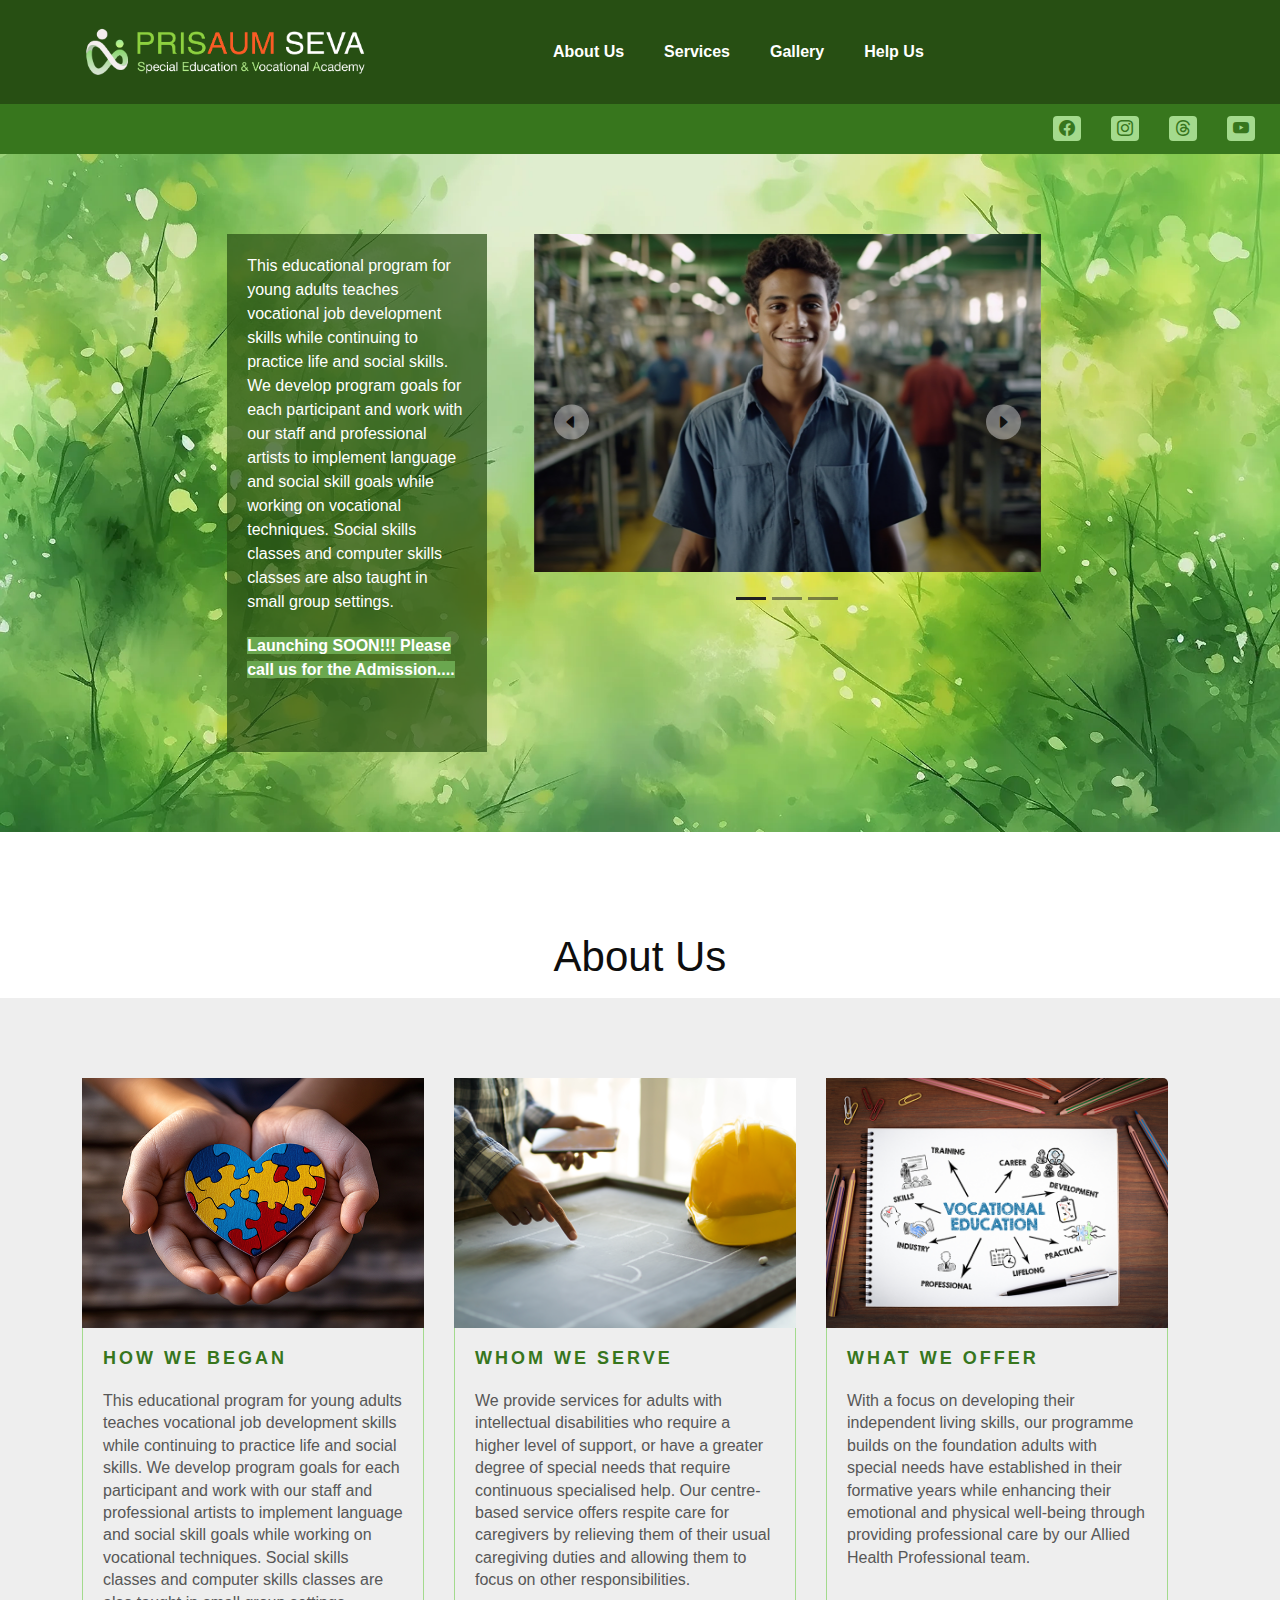
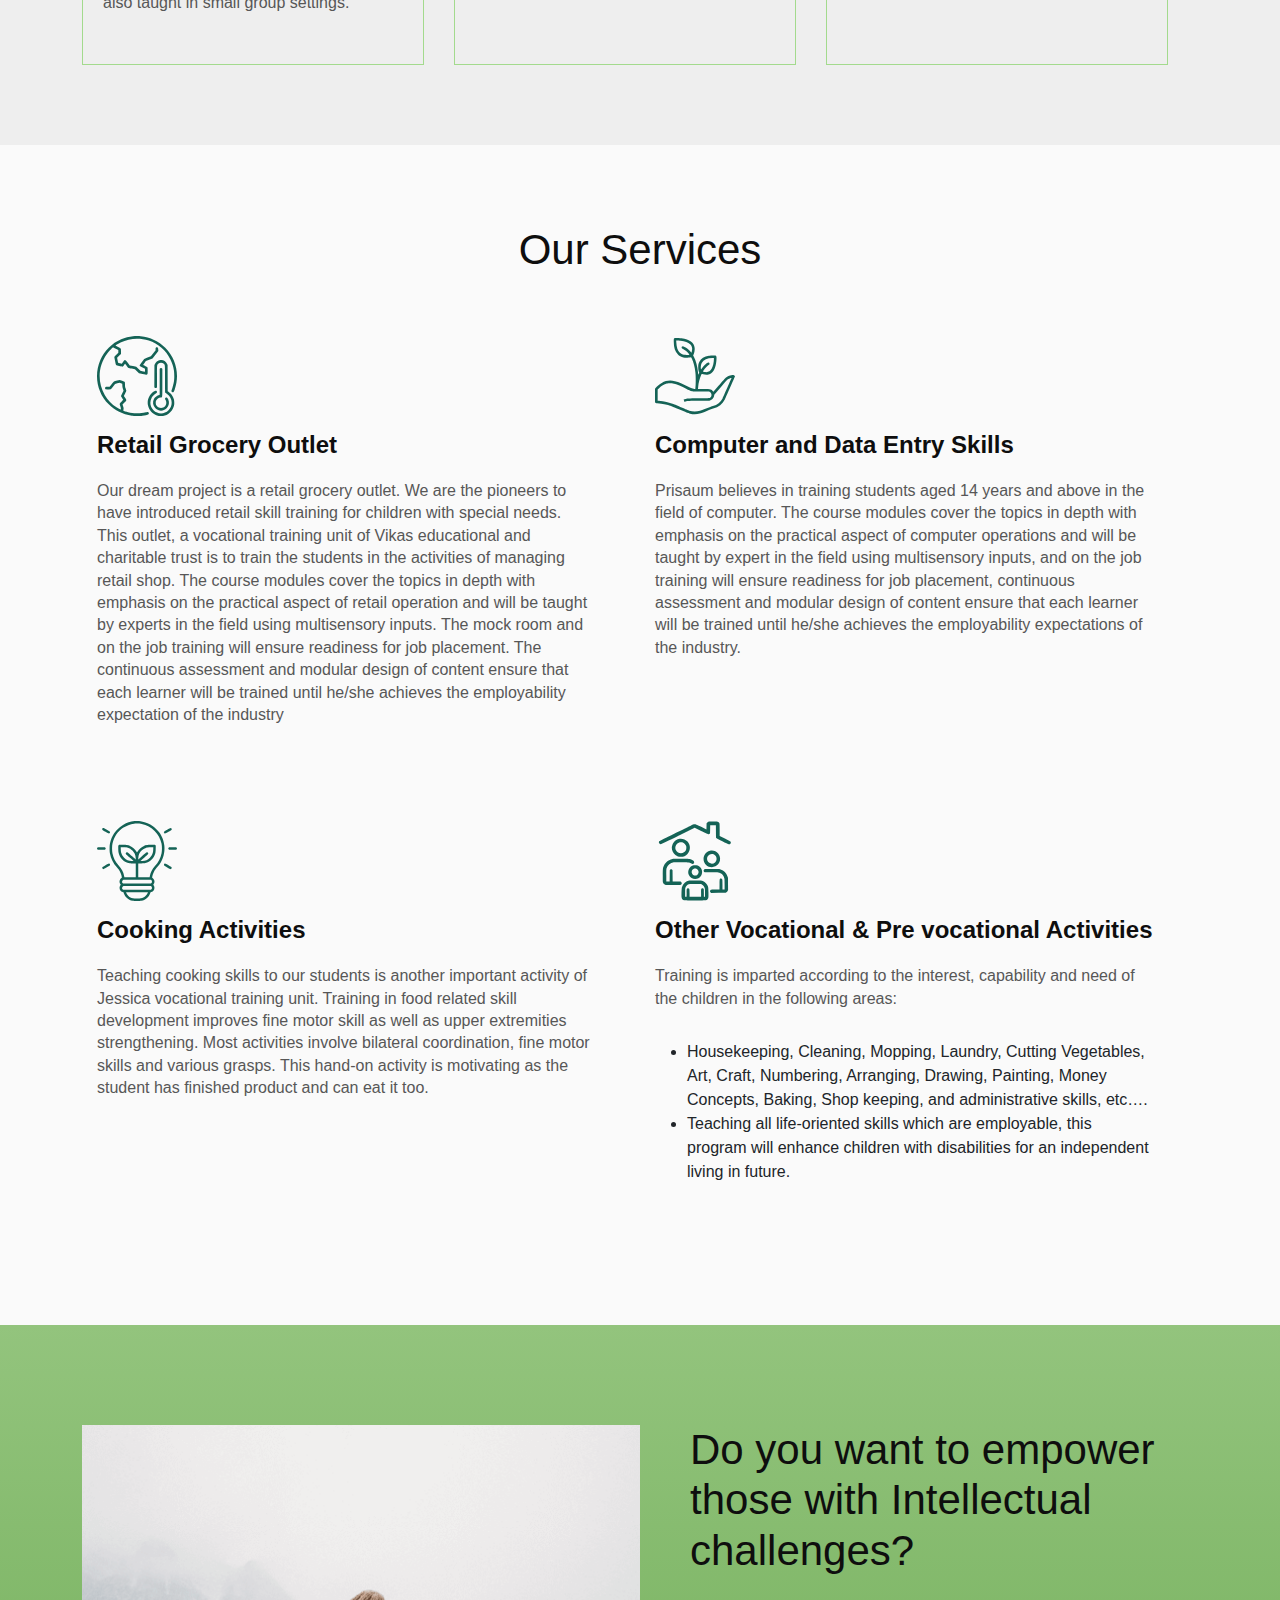
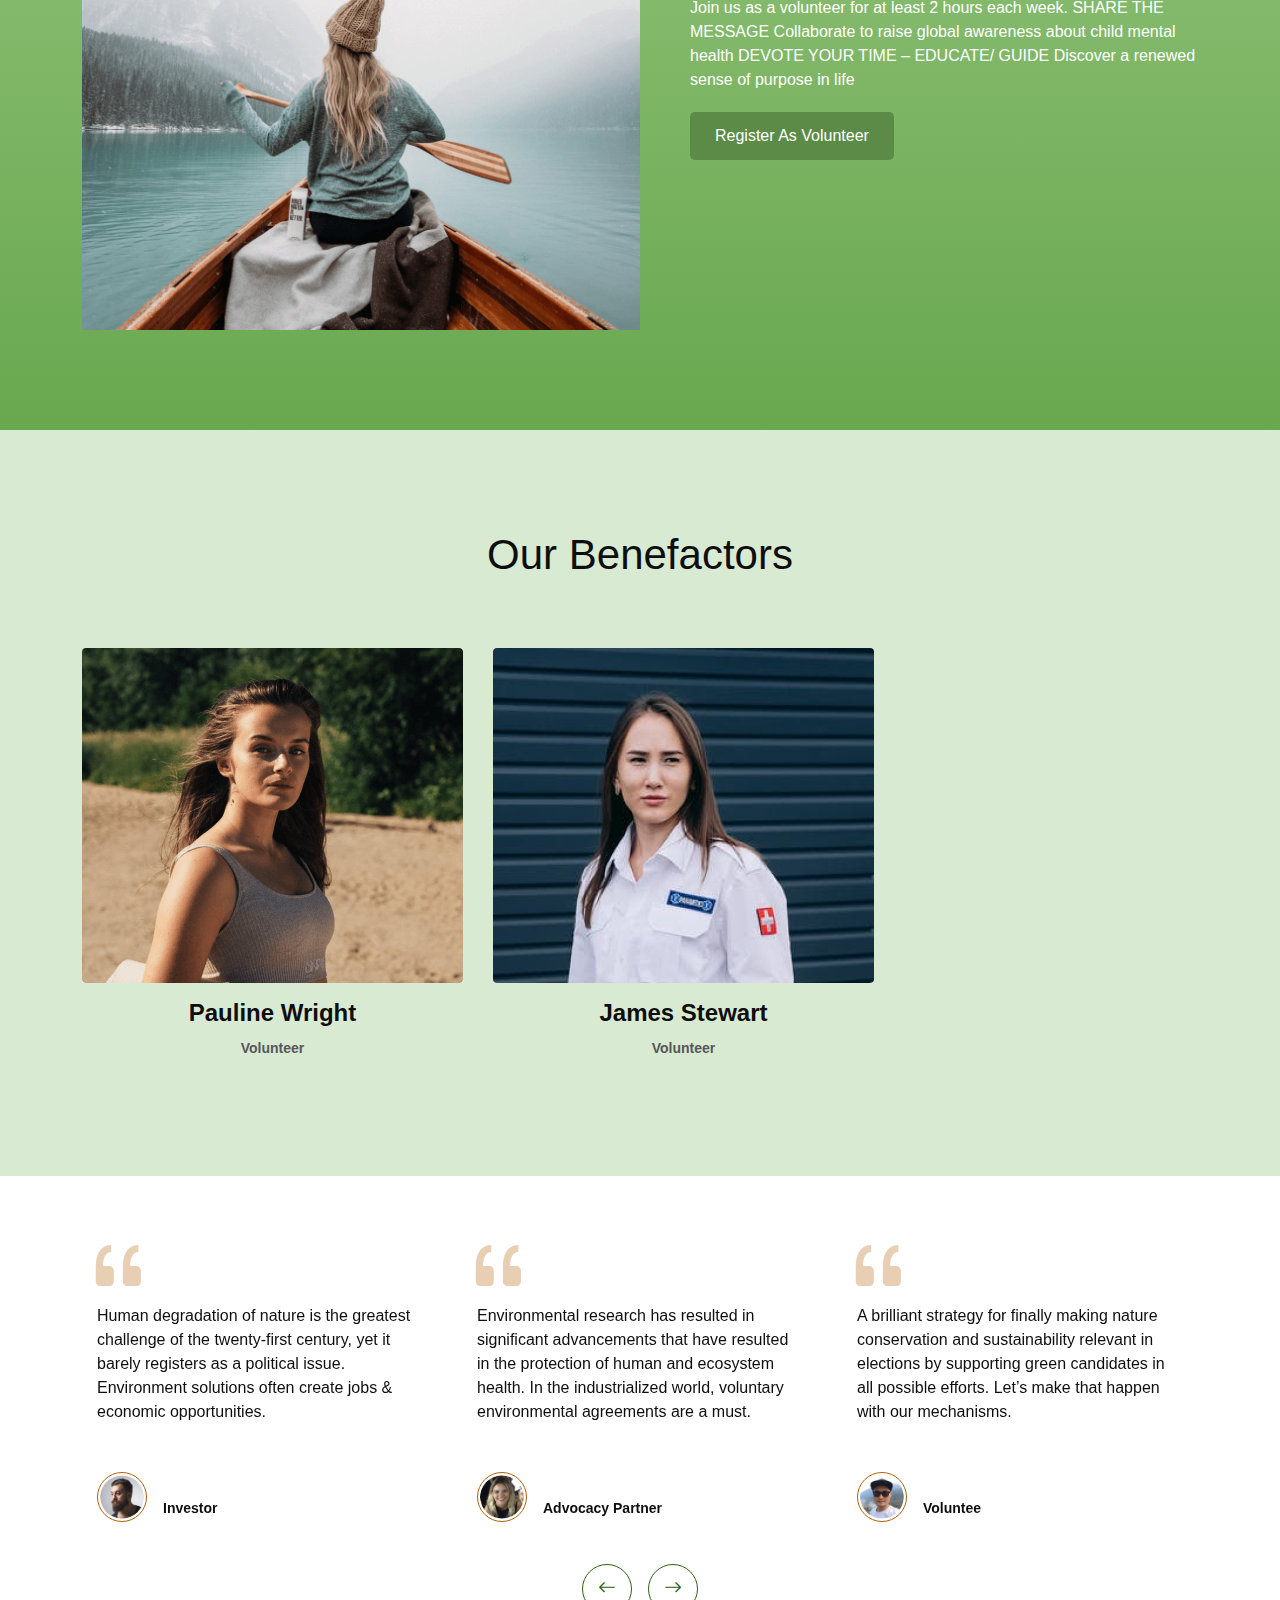
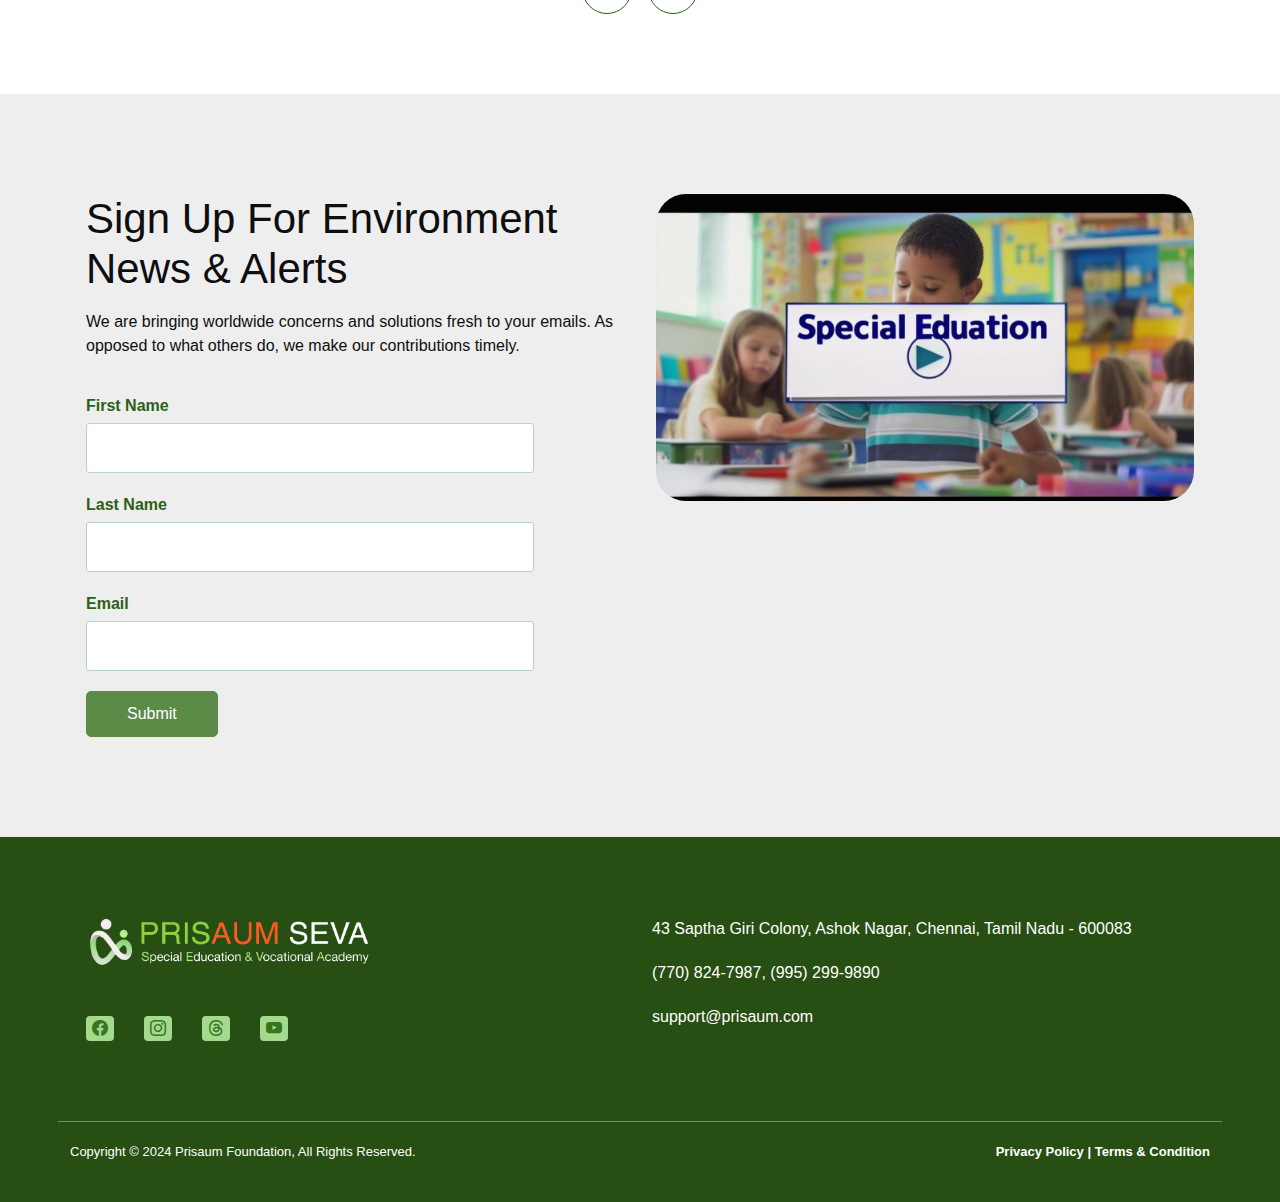
<file: index.html>
<!DOCTYPE html>
<html lang="en">
<head>
    <meta charset="UTF-8">
    <meta name="viewport" content="width=device-width, initial-scale=1.0">
    <title>Document</title>
    <link rel="stylesheet" href="https://cdn.jsdelivr.net/npm/bootstrap-icons@1.11.3/font/bootstrap-icons.min.css">
    <link href="https://cdn.jsdelivr.net/npm/bootstrap@5.3.0-alpha1/dist/css/bootstrap.min.css" rel="stylesheet">
    <link rel="stylesheet" href="./css/style.css">
    <link rel="stylesheet" href="./css/responsive.css">
</head>
<body>
  <header class="py-4">
    <div class="container">
      <div class="row align-items-center">
        <!-- Logo Section -->
        <div class="col-6 col-lg-5">
          <a href="#">
            <img src="./images/logo-new-3.png" class="img-fluid" alt="Logo"  width="287" height="50">
          </a>
        </div>
  
        <!-- Navigation Section -->
        <nav class="col-6 col-lg-7 navbar navbar-expand-lg navbar-dark menubar">
          <!-- Toggler for Mobile View -->
          <button class="navbar-toggler" type="button" data-bs-toggle="collapse" data-bs-target="#navbarNav" aria-controls="navbarNav" aria-expanded="false" aria-label="Toggle navigation">
            <span class="navbar-toggler-icon"></span>
          </button>
          <!-- Collapsible Menu -->
          <div class="collapse navbar-collapse" id="navbarNav">
            <ul class="navbar-nav">
              <li class="nav-item">
                <a class="nav-link me-lg-4" href="#">About Us</a>
              </li>
              <li class="nav-item">
                <a class="nav-link me-lg-4" href="#">Services</a>
              </li>
              <li class="nav-item">
                <a class="nav-link me-lg-4" href="#">Gallery</a>
              </li>
              <li class="nav-item">
                <a class="nav-link" href="#">Help Us</a>
              </li>
            </ul>
          </div>
        </nav>
      </div>
    </div>
  </header>

  <section>

    <!-- Icons -->

    <div class="container-fluid contact_bg">
      <div class="row g-0 align-items-center py-2">
        <div class="col-12 d-flex justify-content-end icons">
          <div><i class="bi bi-facebook"></i></div>
          <div><i class="bi bi-instagram"></i></div>
          <div><i class="bi bi-threads"></i></div>
          <div><i class="bi bi-youtube"></i></div>
        </div>  
      </div>
    </div>

    <!-- Carousel -->

    <div class="container-fluid banner">
      <div class="row banner_bg d-flex justify-content-center align-items-start">
        <!-- Text Section -->
        <div class="col-12 col-md-5 banner_text">
          <p>This educational program for young adults teaches vocational job development skills while continuing to practice life and social skills. We develop program goals for each participant and work with our staff and professional artists to implement language and social skill goals while working on vocational techniques. Social skills classes and computer skills classes are also taught in small group settings.</p>
          <p><strong class="launch_bg">Launching SOON!!! Please call us for the Admission....</strong></p>
        </div>
    
        <!-- Carousel Section -->
        <div class="col-12 col-md-7 banner_carousel">
          <div id="carouselExampleIndicators" class="carousel slide">
            <div class="carousel-inner">
              <div class="carousel-item active">
                <img class="d-block w-100 img-fluid" src="./images/job-training.png" alt="First slide">
              </div>
              <div class="carousel-item">
                <img class="d-block w-100 img-fluid" src="./images/baking.jpeg" alt="Second slide">
              </div>
              <div class="carousel-item">
                <img class="d-block w-100 img-fluid" src="./images/sewing.png" alt="Third slide">
              </div>
            </div>
            <button class="carousel-control-prev custom-control" type="button" data-bs-target="#carouselExampleIndicators" data-bs-slide="prev">
              <i class="bi bi-caret-left-fill"></i>
            </button>
            <button class="carousel-control-next custom-control" type="button" data-bs-target="#carouselExampleIndicators" data-bs-slide="next">
              <i class="bi bi-caret-right-fill"></i>
            </button>
            <div class="carousel-indicators">
              <button type="button" data-bs-target="#carouselExampleIndicators" data-bs-slide-to="0" class="active" aria-current="true" aria-label="Slide 1"></button>
              <button type="button" data-bs-target="#carouselExampleIndicators" data-bs-slide-to="1" aria-label="Slide 2"></button>
              <button type="button" data-bs-target="#carouselExampleIndicators" data-bs-slide-to="2" aria-label="Slide 3"></button>
            </div>
          </div>
        </div>
      </div>
    </div>

        <!-- About Us -->

        <div class="g-0 container-fluid pt-100 about-us">
          <h2 class="text-center mb-3">About Us</h2>
          <div class="container-fluid card_bg">
          <div class="container pt-80 pb-80 about-us-small">
            <div class="card-group">
              <div class="card card_bg">
                <img class="card-img-top" src="./images/how-we-began.png" alt="Card image cap" height="250px">
                <div class="card-body">
                  <h5 class="card-title">How We Began</h5>
                  <p class="card-text">This educational program for young adults teaches vocational job development skills while continuing to practice life and social skills. We develop program goals for each participant and work with our staff and professional artists to implement language and social skill goals while working on vocational techniques. Social skills classes and computer skills classes are also taught in small group settings.</p>      
                </div>
              </div>
              <div class="card card_bg">
                <img class="card-img-top" src="./images/whom-we-serve.png" alt="Card image cap" height="250px">
                <div class="card-body">
                  <h5 class="card-title">Whom We Serve</h5>
                  <p class="card-text">We provide services for adults with intellectual disabilities who require a higher level of support, or have a greater degree of special needs that require continuous specialised help. Our centre-based service offers respite care for caregivers by relieving them of their usual caregiving duties and allowing them to focus on other responsibilities.</p>
                </div>
              </div>
              <div class="card card_bg">
                <img class="card-img-top" src="./images/what-we-offer.png" alt="Card image cap" height="250px">
                <div class="card-body">
                  <h5 class="card-title">What We Offer</h5>
                  <p class="card-text">With a focus on developing their independent living skills, our programme builds on the foundation adults with special needs have established in their formative years while enhancing their emotional and physical well-being through providing professional care by our Allied Health Professional team.</p>
                </div>
              </div>
            </div>
          </div>
          </div>
        </div>
    
  <!-- Our Services -->

  <div class="container-fluid pt-80 our-services our-services-small card_bg">
    <h2 class="text-center mb-3">Our Services</h2>
    <div class="container pt-25 pb-80">
    <div class="card-group">
      <div class="card card_bg">
        <img class="card-img-top" src="./images/globe.svg" width="80" height="80" alt="Card image cap">
        <div class="card-body">
          <h5 class="card-title">Retail Grocery Outlet</h5>
          <p class="card-text">Our dream project is a retail grocery outlet. We are the pioneers to have introduced retail skill training for children with special needs. This outlet, a vocational training unit of Vikas educational and charitable trust is to train the students in the activities of managing retail shop. The course modules cover the topics in depth with emphasis on the practical aspect of retail operation and will be taught by experts in the field using multisensory inputs. The mock room and on the job training will ensure readiness for job placement. The continuous assessment and modular design of content ensure that each learner will be trained until he/she achieves the employability expectation of the industry</p>
        </div>
      </div>
      <div class="card card_bg">
        <img class="card-img-top" src="./images/ecosystem.svg" width="80" height="80" alt="Card image cap">
        <div class="card-body">
          <h5 class="card-title">Computer and Data Entry Skills</h5>
          <p class="card-text">Prisaum believes in training students aged 14 years and above in the field of computer. The course modules cover the topics in depth with emphasis on the practical aspect of computer operations and will be taught by expert in the field using multisensory inputs, and on the job training will ensure readiness for job placement, continuous assessment and modular design of content ensure that each learner will be trained until he/she achieves the employability expectations of the industry.</p>
        </div>
      </div>
    </div>
    <div class="card-group">
      <div class="card card_bg">
        <img class="card-img-top" src="./images/bulb.svg" width="80" height="80" alt="Card image cap">
        <div class="card-body">
          <h5 class="card-title">Cooking Activities</h5>
          <p class="card-text">Teaching cooking skills to our students is another important activity of Jessica vocational training unit. Training in food related skill development improves fine motor skill as well as upper extremities strengthening. Most activities involve bilateral coordination, fine motor skills and various grasps. This hand-on activity is motivating as the student has finished product and can eat it too.</p>
        </div>
      </div>
      <div class="card card_bg">
        <img class="card-img-top" src="./images/livelihoods.svg" width="80" height="80" alt="Card image cap">
        <div class="card-body">
          <h5 class="card-title">Other Vocational & Pre vocational Activities</h5>
          <p class="card-text">Training is imparted according to the interest, capability and need of the children in the following areas:</p>
          <ul>
            <li>Housekeeping, Cleaning, Mopping, Laundry, Cutting Vegetables, Art, Craft, Numbering, Arranging, Drawing, Painting, Money Concepts, Baking, Shop keeping, and administrative skills, etc….</li>
            <li>Teaching all life-oriented skills which are employable, this program will enhance children with disabilities for an independent living in future.</li>
          </ul>
        </div>
      </div>
    </div>
    </div>
  </div>

    <!-- Donate -->

    <div class="g-0 container-fluid donate_bg donate-small pt-100 pb-100">
      <div class="container d-flex donate">
        <div class="col-12 col-md-6 d-flex justify-content-center align-items-center">
          <img class="img-fluid" src="./images/boat.png" width="564" height="509" alt="">
        </div>
        <div class="donate-text col-12 col-md-6">
          <h2>Do you want to empower those with Intellectual challenges?</h2>
          <p>Join us as a volunteer for at least 2 hours each week. SHARE THE MESSAGE Collaborate to raise global awareness about child mental health DEVOTE YOUR TIME – EDUCATE/ GUIDE Discover a renewed sense of purpose in life</p>
          <button class="donate-button">Register As Volunteer</button>
        </div>
    </div>
    </div>

     <!-- Benefactors -->

   <div class="container-fluid benefactors_bg benefactors pt-100 pb-100">
    <h2 class="text-center">Our Benefactors</h2>
    <div class="container benefactors-pt d-flex pt-60">
      <div class="card-group">
        <div class="card">
          <img class="card-img-top img-fluid" src="./images/pauline.png" width="381" height="335" alt="Card image cap">
          <div class="card-body benefactors_bg">
            <h5 class="card-title text-center">Pauline Wright</h5>
            <p class="card-text text-center"><small class="text-muted"><strong>Volunteer</strong></small></p>
          </div>
        </div>
        <div class="card">
          <img class="card-img-top img-fluid" src="./images/brandon.png" width="381" height="335" alt="Card image cap">
          <div class="card-body benefactors_bg">
            <h5 class="card-title text-center">James Stewart</h5>
            <p class="card-text text-center"><small class="text-muted"><strong>Volunteer</strong></small></p>
          </div>
        </div>
        
      </div>
    </div>
  </div>

  <!-- Testimonial -->

  <div id="testimonialCarousel" class="carousel slide testimonial pt-2 pb-80">

    <!-- Carousel Content -->
    <div class="carousel-inner">
      <!-- Slide 1 -->
      <div class="carousel-item active">
        <div class="container pt-5 pb-4">
          <div class="row text-center">
            <div class="col-12 col-md-4">
                <i class="bi bi-quote d-flex align-items-start"></i>
                <div class="testimonial_content">
                <p class="mb-5">Human degradation of nature is the greatest challenge of the twenty-first century, yet it barely registers as a political issue. Environment solutions often create jobs & economic opportunities.</p>
                <div class="d-flex justify-content-start align-items-start">
                  <img src="./images/goldie.png" alt="" width="50px" height="50px">
                  <p class="ms-3"><strong>Goldie D. Taylor</strong> <br><span>Investor</span></p>
                </div>
                </div>
            </div>
            <div class="col-12 col-md-4">
              <i class="bi bi-quote d-flex align-items-start"></i>
              <div class="testimonial_content">
              <p class="mb-5">Environmental research has resulted in significant advancements that have resulted in the protection of human and ecosystem health.
                In the industrialized world, voluntary environmental agreements are a must.</p>
              <div class="d-flex justify-content-start align-items-start">
                <img src="./images/charles.png" alt="" width="50px" height="50px">
                <p class="ms-3"><strong>Charles M. Pruitt</strong> <br><span>Advocacy Partner</span></p>
              </div>
              </div>
          </div>
          <div class="col-12 col-md-4">
                <i class="bi bi-quote d-flex align-items-start"></i>
                <div class="testimonial_content">
                <p class="mb-5">A brilliant strategy for finally making nature conservation and sustainability relevant in elections by supporting green candidates in all possible efforts. Let’s make that happen with our mechanisms.</p>
                <div class="d-flex justify-content-start align-items-start">
                  <img src="./images/karen.png" alt="" width="50px" height="50px">
                  <p class="ms-3"><strong>Karen J. Lugo</strong> <br><span>Voluntee</span></p>
                </div>
                </div>
            </div>
          </div>
        </div>
      </div>
  
      <!-- Slide 2 -->
      <div class="carousel-item">
        <div class="container pt-5 pb-4">
          <div class="row text-center">
            <div class="col-12 col-md-4">
              <i class="bi bi-quote d-flex align-items-start"></i>
              <div class="testimonial_content">
              <p class="mb-5">A brilliant strategy for finally making nature conservation and sustainability relevant in elections by supporting green candidates in all possible efforts. Let’s make that happen with our mechanisms.</p>
              <div class="d-flex justify-content-start align-items-start">
                <img src="./images/karen.png" alt="" width="50px" height="50px">
                <p class="ms-3"><strong>Karen J. Lugo</strong> <br><span>Voluntee</span></p>
              </div>
              </div>
          </div>
            <div class="col-12 col-md-4">
              <i class="bi bi-quote d-flex align-items-start"></i>
              <div class="testimonial_content">
              <p class="mb-5">Environmental research has resulted in significant advancements that have resulted in the protection of human and ecosystem health.
                In the industrialized world, voluntary environmental agreements are a must.</p>
              <div class="d-flex justify-content-start align-items-start">
                <img src="./images/charles.png" alt="" width="50px" height="50px">
                <p class="ms-3"><strong>Charles M. Pruitt</strong> <br><span>Advocacy Partner</span></p>
              </div>
              </div>
          </div>
          <div class="col-12 col-md-4">
            <i class="bi bi-quote d-flex align-items-start"></i>
            <div class="testimonial_content">
            <p class="mb-5">A brilliant strategy for finally making nature conservation and sustainability relevant in elections by supporting green candidates in all possible efforts. Let’s make that happen with our mechanisms.</p>
            <div class="d-flex justify-content-start align-items-start">
              <img src="./images/karen.png" alt="" width="50px" height="50px">
              <p class="ms-3"><strong>Karen J. Lugo</strong> <br><span>Voluntee</span></p>
            </div>
            </div>
        </div> 
          </div>
        </div>
      </div>
    </div>
  
    <!-- Navigation Buttons -->

    <div class="custom-nav-buttons d-flex justify-content-center">
      <button class="btn btn-outline-dark me-2" type="button" data-bs-target="#testimonialCarousel" data-bs-slide="prev">
        <i class="bi bi-arrow-left"></i>
      </button>
      <button class="btn btn-outline-dark ms-2" type="button" data-bs-target="#testimonialCarousel" data-bs-slide="next">
        <i class="bi bi-arrow-right"></i>
      </button>
    </div>
   
  </div>


  <!-- Form -->

  <div class="g-0 container-fluid signup pt-100 pb-100">
    <div class="container d-flex">
      <div class="row">
        <div class="col-12 col-md-6 px-3">
          <h2 class="text-start pb-2">Sign Up For Environment News & Alerts</h2>
          <p class="pb-3">We are bringing worldwide concerns and solutions fresh to your emails. As opposed to what others do, we make our contributions timely.</p>
          <form>
            <div class="form-group col-12 col-md-10">
              <label for="exampleInputEmail1">First Name</label>
              <input type="text" class="form-control" id="exampleInputFname" aria-describedby="emailFirstname">
            </div>
            <div class="form-group col-12 col-md-10">
              <label for="exampleInputEmail1">Last Name</label>
              <input type="text" class="form-control" id="exampleInputLname" aria-describedby="emailLastname">
            </div>
            <div class="form-group col-12 col-md-10">
              <label for="exampleInputEmail1">Email</label>
              <input type="email" class="form-control" id="exampleInputEmail1" aria-describedby="emailHelp">
            </div>
            <div class="col-12 col-md-10">
              <button type="submit">Submit</button>
            </div>
          </form>
        </div>
        <div class="col-12 col-md-6 px-3">
          <img class="img-fluid" src="./images/special education intro video.jpeg" width="564" height="322" alt="">
        </div>
      </div>
    </div>
  </div>

   <!-- Footer -->


   <div class="container-fluid footer">
    <div class="g-0 container">
        <!-- First section of footer with logo and icons -->
        <div class="row footer-row-1">
            <div class="col-12 col-md-6">
                <img class="img-fluid" src="./images/logo-new-3.png" width="287" height="50" alt="Logo">
                <div class="icons d-flex">
                    <div><i class="bi bi-facebook"></i></div>
                    <div><i class="bi bi-instagram"></i></div>
                    <div><i class="bi bi-threads"></i></div>
                    <div><i class="bi bi-youtube"></i></div>
                </div>
            </div>
            <div class="col-12 col-md-6">
                <p>43 Saptha Giri Colony, Ashok Nagar, Chennai, Tamil Nadu - 600083</p>
                <p>(770) 824-7987, (995) 299-9890</p>
                <a href="mailto:support@prisaum.com">support@prisaum.com</a>
            </div>
        </div>

        <!-- Second section with copyright and policy -->
        <div class="row footer-copyright">
            <div class="col-12 col-md-6 copyright">
                <p>Copyright © 2024 Prisaum Foundation, All Rights Reserved.</p>
            </div>
            <div class="col-12 col-md-6 policy">
                <p><strong>Privacy Policy | Terms & Condition</strong></p>
            </div>
        </div>
    </div>
</div>


  </section>
  
    <!-- jQuery -->

    <script src="https://code.jquery.com/jquery-3.6.0.min.js"></script>

    <!-- jQuery ends-->

    <!---Javascript-->
  
    <script src="https://cdn.jsdelivr.net/npm/bootstrap@5.3.0-alpha1/dist/js/bootstrap.bundle.min.js"></script>
    
    <!---Javascript ends-->
</body>
</html>
</file>
<file: css/style.css>
* {
    margin: 0;
    padding: 0;
    box-sizing: border-box;
}
body {
    font-family: Verdana, Geneva, Tahoma, sans-serif;
    font-size: 16px;
    color: #575757;
    font-weight: 400;
}
p{
    color: #fff;
    margin-bottom: 20px;
}
header {
    background-color: #274f13;
}
header .logo img {
    max-width: 100%;
    height: auto;
}
.navbar .nav-link {
    color: #fff !important;
    font-weight: 600;
}
.navbar-toggler {
    border: none;
}
.navbar-nav {
    margin-left: 0; /* Ensure no unintended margins */
}
.contact_bg {
    background: #37761d;
    padding: 5px 25px; /* Adds vertical spacing */
}
.icons {
    gap: 30px; /* Space between icons */
}
.icons .bi {
    background: #a4da8d;
    padding: 4px 6px; /* Adjust padding for better spacing */
    margin: 0; /* Remove excessive margins */
    border-radius: 4px;
    font-size: 16px;
    color: #37761d;
}
.bi-caret-left-fill, .bi-caret-right-fill {
    color: #000;
}
.banner_bg {
    display: flex;
    gap: 35px;
    padding: 80px 50px;
    background: url("/images/banner-bg.jpeg") no-repeat center center / cover;
    height: auto;
}
.banner_text {
    flex-basis: 22%;
    flex-grow: 0;
    gap: 20px;
    background: rgba(39, 79, 19, 0.7);
    padding: 20px 20px 50px 20px;
}
.launch_bg{
    background: #6aa74f;
    color: #fff;
}
.banner_carousel{
    flex-basis: 45%;
    flex-grow: 0;
}
.carousel-indicators{
    position: relative;
    margin-top: 15px;
}
.carousel-indicators button {
    background-color: #202020 !important; /* Change the dot color */
    border: none; /* Remove any border if present */
    opacity: 0.7; /* Optional: Adjust opacity for a subtle look */
}
.carousel-indicators button.active {
    background-color: #000000; /* Change color for the active dot */
    opacity: 1; /* Make the active indicator fully visible */
}
.carousel-control-prev, 
.carousel-control-next {
    width: 35px;
    height: 35px;
    margin: 0 20px;
    border-radius: 50%;
    background-color: #ccc;
    display: flex;
    justify-content: center;
    align-items: center;
    position: absolute;
    top: 50%;
    transform: translateY(-50%);
}
.pt-25{
    padding-top: 25px;
}
.pt-100{
    padding-top: 100px;
}
.pb-100{
    padding-bottom: 100px;
}
.pt-80{
    padding-top: 80px;
}
.pb-80{
    padding-bottom: 80px;
}
.pt-60{
    padding-top: 60px;
}
.pb-60{
    padding-bottom: 60px;
}
h2{
    font-size: 42px;
    font-weight: 500;
    text-transform: none;
    color: #0e0e0e;
}
.about-us .card_bg{
    background: #eeeeee;
    width: 100%;
}
.about-us .card{
    margin-right: 30px;
    border: none;
}
.about-us .card-title{
    color: rgba(55,118,29,1.0);
    font-size: 18px;
    font-weight: 700;
    text-transform: uppercase;
    letter-spacing: 3px;
}
.about-us .card-img-top{
    height: 250px;
    object-fit: cover;
    border: none;
    border-top-left-radius: 0;
}
.about-us .card-body{
    padding: 20px;
    border: 1px solid #a3da8d;
    border-top: none;
}
.about-us .card-title{
    color: rgba(55,118,29,1.0);
}
.about-us .card-text{
    color: #575757;
    line-height: 1.4;
    margin: 20px 0 30px 0;
}
.our-services .card-body{
    padding: 0;
}
.our-services .card{
    padding: 20px 15px;
    margin: 0 30px 25px 0;
    border: none;
    transition: box-shadow 0.3s ease;
}
.our-services .card:hover{
    cursor: pointer;
    box-shadow: 0 4px 15px -5px rgba(0, 0, 0, 0.1);
    
}
.our-services .card_bg{
    background: #FAFAFA;
}
.card_bg{
    background: #FAFAFA;
}
.our-services .card-img-top{
    width:80px;
    height: 80px;
    margin-bottom: 15px;
}
.our-services .card-title{
    color: #0e0e0e;
    font-size: 24px;
    font-weight: 600;
    margin-bottom: 15px;
}
.our-services .card-text{
    color: #575757;
    line-height: 1.4;
    margin: 20px 0 30px 0;
}
.donate_bg{
    background-image: linear-gradient(to bottom, rgba(147, 196, 125, 1), rgba(105, 168, 79, 1)) !important;
}
.donate-text{
    padding: 0 25px 25px 25px;
    margin: 0 25px 25px 25px;
}
.donate-text h2{
    margin-bottom: 20px;
}
.donate-button{
    background: #5c8b48;
    color: #fff;
    border-radius: 5px;
    border: none;
    padding: 12px 25px;
}
.benefactors_bg{
    background: rgba(217, 234, 211, 1);
}
.benefactors .card{
    border: none;
    margin-right: 30px;
}
.benefactors .card-img-top{
    border-radius: 4px !important;
}
.benefactors h5{
    font-size: 24px;
    font-weight: 600;
    color: rgba(14, 14, 14, 100%);
}
.benefactors strong{
    color: #575757 !important;
}
strong{
    color: #575757 !important;
}
.testimonial img{
    width: 50px;
    height: 50px;
    border: 1px solid #b45f06;
    padding: 2px;
    border-radius: 50%;
}
.testimonial p{
    text-align: start;
    color: #0e0e0e;
}
.testimonial strong{
    color: #0e0e0e;
}
.testimonial span{
    font-size: 14px;
    font-weight: bold;
}
.testimonial i{
    font-size: 72px;
    color: #e8ceb3; 
}
.testimonial_content{
    padding: 0 15px;
}
.custom-nav-buttons .btn {
    width: 50px;
    height: 50px;
    border-radius: 50px; /* Rounded buttons */
    border: 1px solid rgb(44, 96, 22);
}
.custom-nav-buttons .btn i {
    font-size: 18px; /* Icon size */
    vertical-align: middle; /* Align icons with text */
    color: rgb(44, 96, 22);
}
.custom-nav-buttons .btn:hover {
    background-color: #e8ceb3; /* Hover background color */
    color: white; /* Hover text color */
}
.signup{
    background: rgba(238, 238, 238, 1);
    overflow-x: hidden;
}
.signup p{
    color: #0e0e0e;
}
.signup img{
    max-width: 100%;
    border-radius: 30px;
}
label{
    font-size: 16px;
    font-weight: bold;
    color: #2c6016;
    padding-bottom: 5px;
}
.signup input{
    border: 1px solid #B9D1CD;
    padding: 12px;
    background: #fff;
    border-radius: 3px;
    margin-bottom: 20px;
}
.signup button{
    background: #5c8b48;
    border: 1px solid #5c8b48;
    color: #fff;
    padding: 10px 40px;
    border-radius: 5px;
    padding-top: 10px;
}
.footer{
    background-color: #274e13;
}
.footer-row-1{
    padding: 80px 1rem;
}
.footer img{
    padding-bottom: 50px;
}
.footer p, strong{
    color:#fff !important;
}
a{
    color: #fff;
    text-decoration: none;
}
hr{
    color: #fff;
}
.footer-copyright{
    border-top: 1px solid #5b9289;
    padding: 20px 0;
}
.copyright p, .policy p{
    font-size: 13px !important;
}
.policy{
    text-align: right;
}
</file>
<file: css/responsive.css>
/* Responsive Design */
@media (max-width: 991px) {
.navbar-nav {
    text-align: center;
}
.navbar-toggler{
    margin-left: auto;
}
}
@media (min-width: 992px) {
.navbar-nav .nav-link {
    color: #fff !important;
    padding: 0.5rem 1rem;
}
}

@media (max-width: 576px) { /* Small screens */
    .banner_text, .banner_carousel {
        flex-basis: 100% !important; /* Full-width for small devices */
    }
    .banner_carousel{
        padding: 0 !important;
    }
    .banner_bg {
        padding: 25px 20px !important;
        gap: 0px !important;
        flex-wrap: wrap;
    }
    .about-us-small{
        padding: 40px 0 !important;
    }
    .about-us .card{
        margin-right: 15px !important;
        border: none;
        text-align: center;
    }
    .our-services{
        text-align: center;
    }
    .our-services .card {
        display: flex;
        flex-direction: column;
        align-items: center;
        text-align: center;
        margin: 0 auto !important;
    }
    .footer-row-1, .footer-copyright {
        text-align: center; /* Center text on mobile screens */
    }
    .footer .icons {
        justify-content: center;
        gap: 10px;
        padding-bottom: 20px;
    }
    .footer p{
        margin-bottom: 5px !important;
    }
    .footer-row-1{
        padding: 40px 0 !important;
    }
}

@media (max-width: 768px) {
    .banner_text {
        flex-basis: 30%;
        flex-grow: 0;
    }
    .banner_carousel{
        flex-basis: 60%;
        flex-grow: 0;
    }
    .banner_bg {
        padding: 80px 0px;
        gap: 25px;
    }
    .about-us .card-group{
        padding: 0 !important;
    }
    .about-us .card{
        margin-right: 20px !important;
        margin-bottom: 20px !important;
        border: none;
        flex-basis: 47%;
        flex-grow: 0;
    }
    .donate{
        display: flex;
        flex-direction: column;
        justify-content: center;
        align-items: center;
        text-align: center;
    }
    .donate img{
        max-width: 95%;
        padding-bottom: 30px;
    }
    .donate-small{
        padding: 50px 0 !important;
    }
    .donate-text{
        padding: 0px !important;
        margin: 0px !important;
    }
    .donate-text h2{
        font-size: 28px;
    }
    .donate-button{
        width: 100%;
    }
    .benefactors-pt{
        padding-top: 40px !important;
    }
    .benefactors .card {
        border: none;
        margin: 0px 0px 15px 0px !important;
    }
    .signup{
        padding-top: 40px !important;
        padding-bottom: 40px !important;
    }
    .signup h2, p{
        text-align: center !important;
    }
    .signup img{
        max-width: 100%;
        padding: 20px 0px;
    }
    .signup button{
        width: 100%;
    }
    .footer-row-1{
        flex-direction: column;
        justify-content: center;
        align-items: center;
    }
}
</file>
